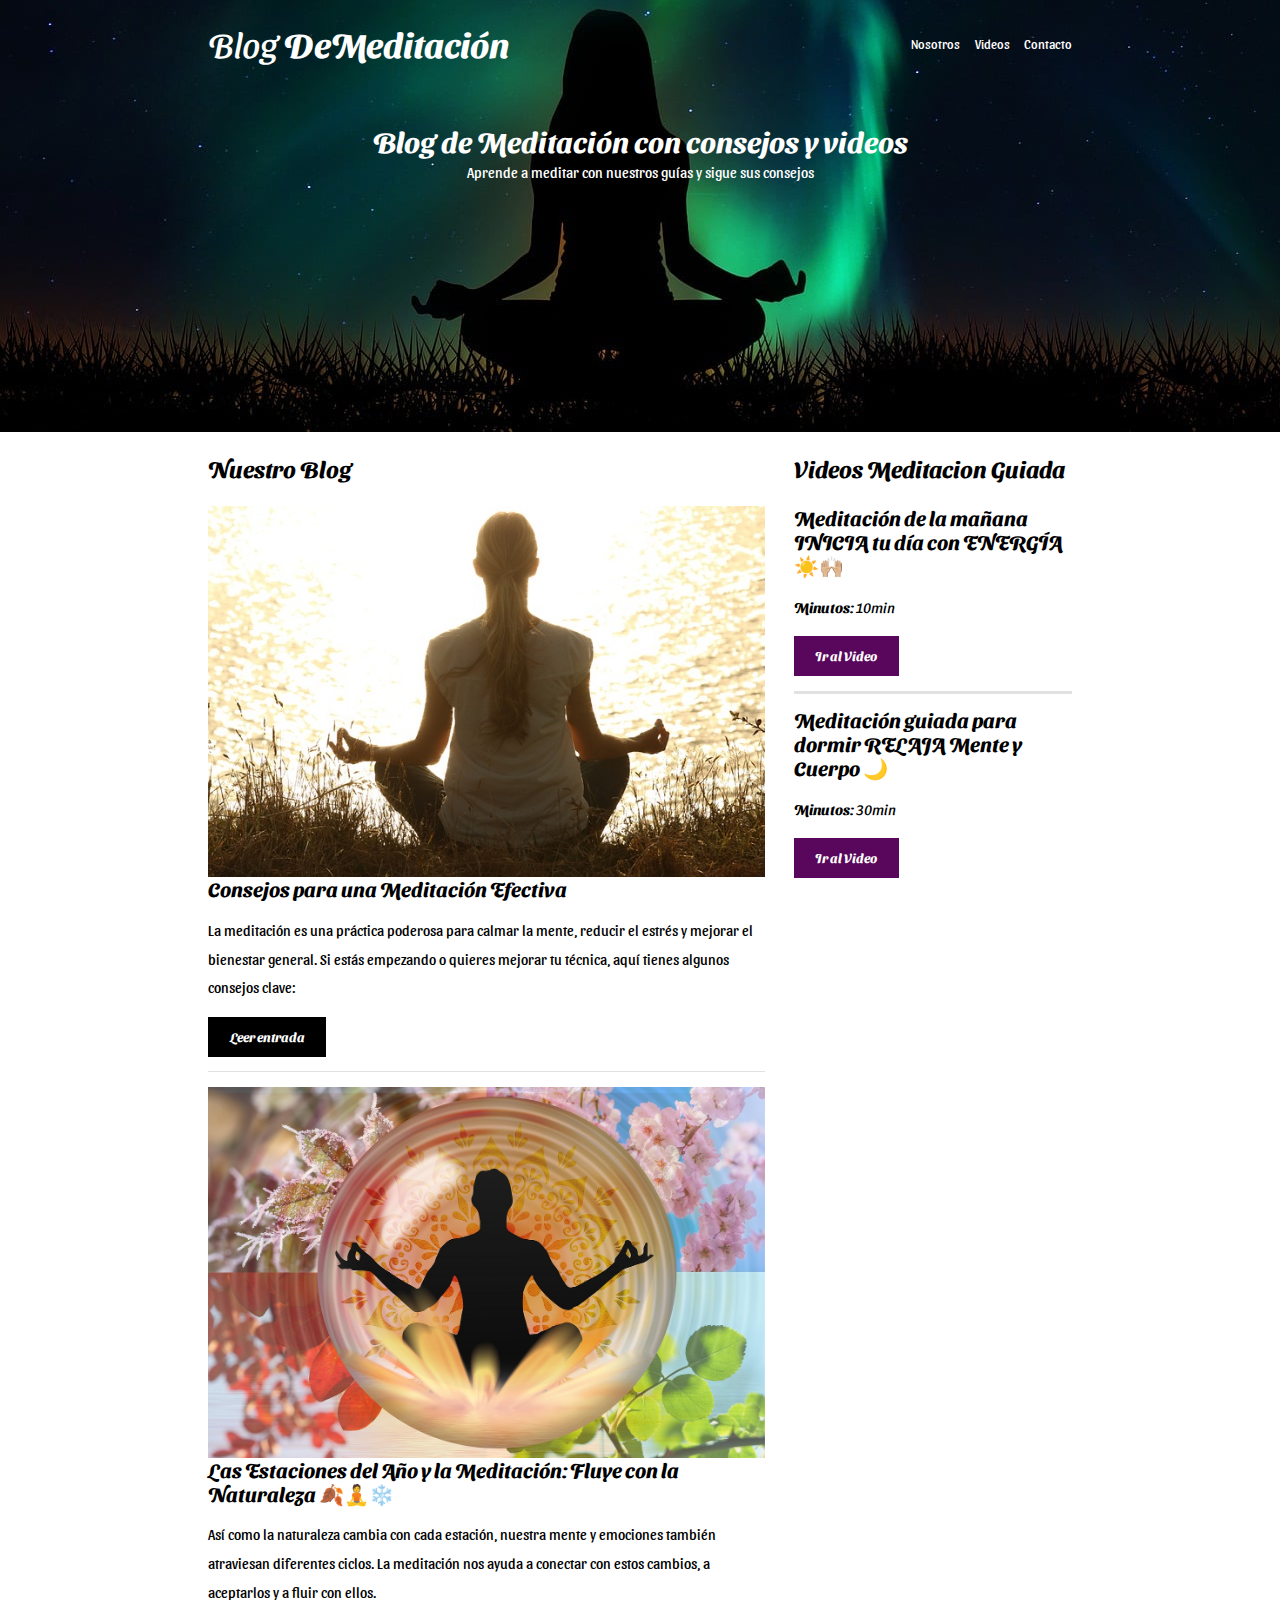
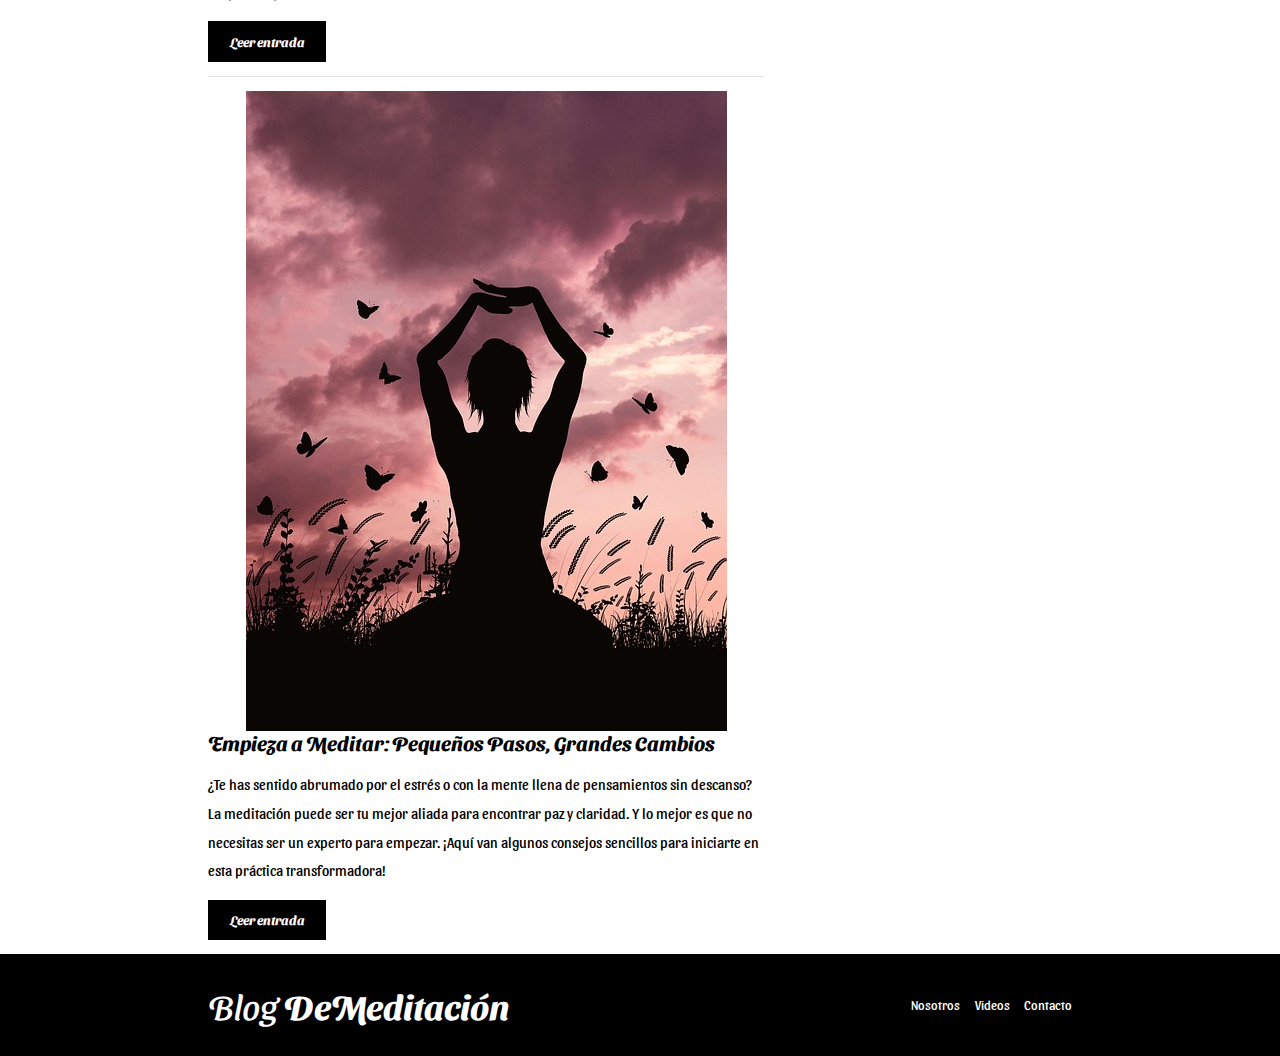
<file: index.html>
<!DOCTYPE html>
<html lang="en">
<head>
    <meta charset="UTF-8">
    <meta name="viewport" content="width=device-width, initial-scale=1.0">
    <title>BlogDeMeditación</title>
    <link rel="preconnect" href="https://fonts.googleapis.com">
    <link rel="preconnect" href="https://fonts.gstatic.com" crossorigin>
    <link href="https://fonts.googleapis.com/css2?family=Sansita&family=Sansita+Swashed:wght@300..900&display=swap" rel="stylesheet">
    
    <!-- preload -->
    <link rel="preload" href="css/normalize.css" as="style">
    <link rel="stylesheet" href="css/normalize.css">
    
    <link rel="preload" href="css/style.css" as="style">
    <link rel="stylesheet" href="css/style.css">
</head>
<body>
    <header class="header">
        
        <div class="contenedor">
            <div class="barra">
                <a href="index.html" class="logo">
                    <h1 class="logo__nombre">Blog <span class="logo__bold">DeMeditación</span></h1>
                </a>
                <nav class="navegacion">
                    <a href="nosotros.html" class="navegacion__enlace">Nosotros</a>
                    <a href="videos.html" class="navegacion__enlace">Videos</a>
                    <a href="contacto.html" class="navegacion__enlace">Contacto</a>
                </nav>
            </div>

        </div>
        <div class="header__texto">
            <h2 class="no-margin">Blog de Meditación con consejos y videos</h2>
            <p class="no-margin">Aprende a meditar con nuestros guías y sigue sus consejos</p>
        </div>
    </header>

    <div class="contenedor contenido__principal">
        <main class="blog">
            <h3>Nuestro Blog</h3>
            <article class="entrada">
                <div class="entrada__imagen">
                    <img src="img/img2.jpg" alt="Imagen blog" loading="lazy">
                </div>
                <div class="entrada__contenido">
                    <h4 class="no-margin">Consejos para una Meditación Efectiva</h4>
                    <p>La meditación es una práctica poderosa para calmar la mente, reducir el estrés y 
                        mejorar el bienestar general. Si estás empezando o quieres mejorar tu técnica, 
                        aquí tienes algunos consejos clave:</p>
                    <a href="entrada.html" class="boton boton--primario">Leer entrada</a>
                </div>
            </article>
            <article class="entrada">
                <div class="entrada__imagen">
                    <img src="img/img3.jpg" alt="Imagen blog" loading="lazy">
                </div>
                <div class="entrada__contenido">
                    <h4 class="no-margin">Las Estaciones del Año y la Meditación: Fluye con la Naturaleza 🍂🧘❄️</h4>
                    <p>Así como la naturaleza cambia con cada estación, nuestra mente y emociones también atraviesan diferentes ciclos. 
                        La meditación nos ayuda a conectar con estos cambios, a aceptarlos y a fluir con ellos.</p>
                        <a href="entrada1.html" class="boton boton--primario">Leer entrada</a>
                    </div>
                </article>
                <article class="entrada">
                    <div class="entrada__imagen">
                        <img src="img/img4.jpg" alt="Imagen blog" loading="lazy">
                    </div>
                    <div class="entrada__contenido">
                        <h4 class="no-margin">Empieza a Meditar: Pequeños Pasos, Grandes Cambios</h4>
                        <p>¿Te has sentido abrumado por el estrés o con la mente llena de pensamientos sin descanso? 
                            La meditación puede ser tu mejor aliada para encontrar paz y claridad. Y lo mejor es que 
                            no necesitas ser un experto para empezar. 
                            ¡Aquí van algunos consejos sencillos para iniciarte en esta práctica transformadora!</p>
                        <a href="entrada2.html" class="boton boton--primario">Leer entrada</a>
                    </div>
                </article>
        </main>
        <aside class="sidebar">
            <h3>Videos Meditacion Guiada</h3>
            <ul class="videos no-padding" >
                <li class="widget-video">
                    <h4 class="no-margin">Meditación de la mañana INICIA tu día con ENERGÍA ☀️🙌🏼</h4>
                    <p class="widget-video__label">Minutos:
                        <span class="widget-video__info">10min</span>
                    </p>
                    <a href="videos.html" class="boton boton--secundario">Ir al Video</a>
                </li>
                <li class="Widget-video">
                    <h4 class="no-margin">Meditación guiada para dormir RELAJA Mente y Cuerpo 🌙</h4>
                    <p class="widget-video__label">Minutos:
                        <span class="widget-video__info">30min</span>
                    </p>
                    <a href="videos.html" class="boton boton--secundario">Ir al Video</a>
                </li>
            </ul>
        </aside>
    </div>
    <footer class="footer">
        <div class="contenedor">
            <div class="barra">
                <a class="logo" href="#">
                    <h1 class="logo__nombre">Blog <span class="logo__bold">DeMeditación</span></h1>
                </a>
                <nav class="navegacion">
                    <a href="nosotros.html" class="navegacion__enlace">Nosotros</a>
                    <a href="videos.html" class="navegacion__enlace">Videos</a>
                    <a href="contacto.html" class="navegacion__enlace">Contacto</a>
                </nav>
            </div>
        </div>
    </footer>
    
</body>
</html>
</file>
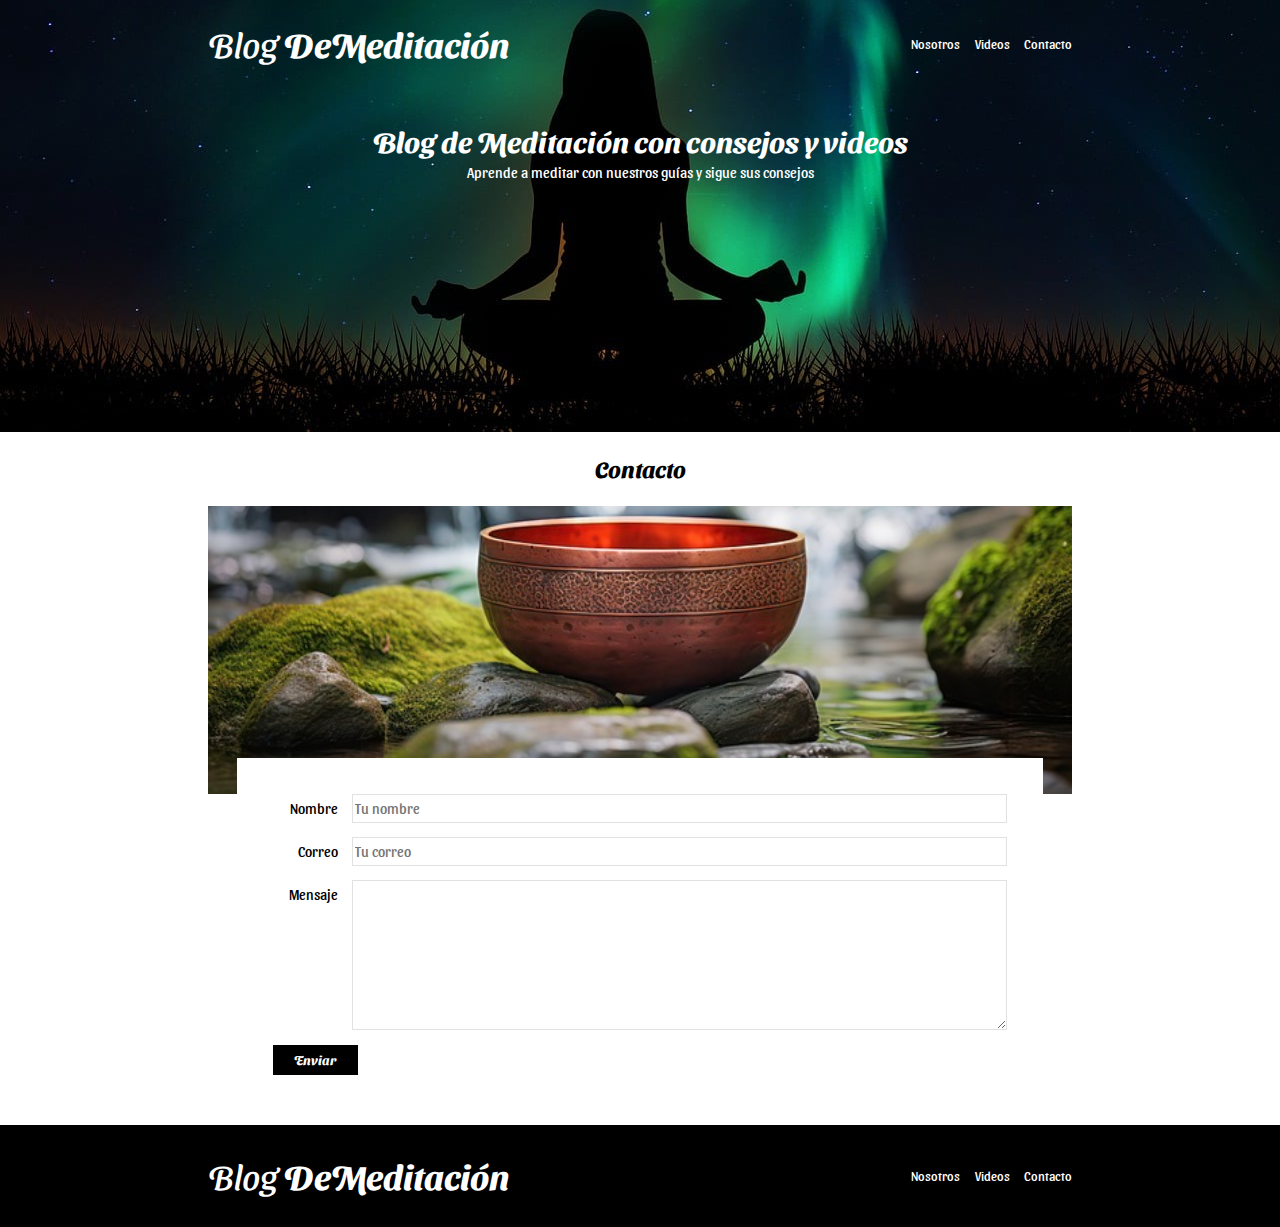
<file: contacto.html>
<!DOCTYPE html>
<html lang="en">
<head>
    <meta charset="UTF-8">
    <meta name="viewport" content="width=device-width, initial-scale=1.0">
    <title>BlogDeMeditación</title>
    <link rel="stylesheet" href="css/normalize.css">
    <link rel="stylesheet" href="css/style.css">
    <link rel="preconnect" href="https://fonts.googleapis.com">
    <link rel="preconnect" href="https://fonts.gstatic.com" crossorigin>
    <link href="https://fonts.googleapis.com/css2?family=Sansita&family=Sansita+Swashed:wght@300..900&display=swap" rel="stylesheet">
</head>
<body>
    <header class="header">
        
        <div class="contenedor">
            <div class="barra">
                <a href="index.html" class="logo">
                    <h1 class="logo__nombre">Blog <span class="logo__bold">DeMeditación</span></h1>
                </a>
                <nav class="navegacion">
                    <a href="nosotros.html" class="navegacion__enlace">Nosotros</a>
                    <a href="videos.html" class="navegacion__enlace">Videos</a>
                    <a href="contacto.html" class="navegacion__enlace">Contacto</a>
                </nav>
            </div>

        </div>
        <div class="header__texto">
            <h2 class="no-margin">Blog de Meditación con consejos y videos</h2>
            <p class="no-margin">Aprende a meditar con nuestros guías y sigue sus consejos</p>
        </div>
    </header>

    <main class="contenedor">
        <h3 class="centrar-texto">Contacto</h3>
        <div class="contacto-bg"> </div>
            <form class="formulario">
                <div class="campo">
                    <label class="campo__label" for="nombre">Nombre</label>
                    <input class="campo__field" type="text" id="nombre" placeholder="Tu nombre">
                </div>
                <div class="campo">
                    <label class="campo__label" for="correo">Correo</label>
                    <input class="campo__field" type="email" placeholder="Tu correo" id="correo">
                </div>
                <div class="campo">
                    <label class="campo__label" for="mensaje">Mensaje</label>
                    <textarea class="campo__field campo__field--textarea" id="mensaje"></textarea>
                </div>
                <input type="submit" value="Enviar" class="boton boton--primario">
            </form>
       
    </main>

    
    <footer class="footer">
        <div class="contenedor">
            <div class="barra">
                <a class="logo" href="#">
                    <h1 class="logo__nombre">Blog <span class="logo__bold">DeMeditación</span></h1>
                </a>
                <nav class="navegacion">
                    <a href="nosotros.html" class="navegacion__enlace">Nosotros</a>
                    <a href="videos.html" class="navegacion__enlace">Videos</a>
                    <a href="contacto.html" class="navegacion__enlace">Contacto</a>
                </nav>
            </div>
        </div>
    </footer>
    
</body>
</html>
</file>
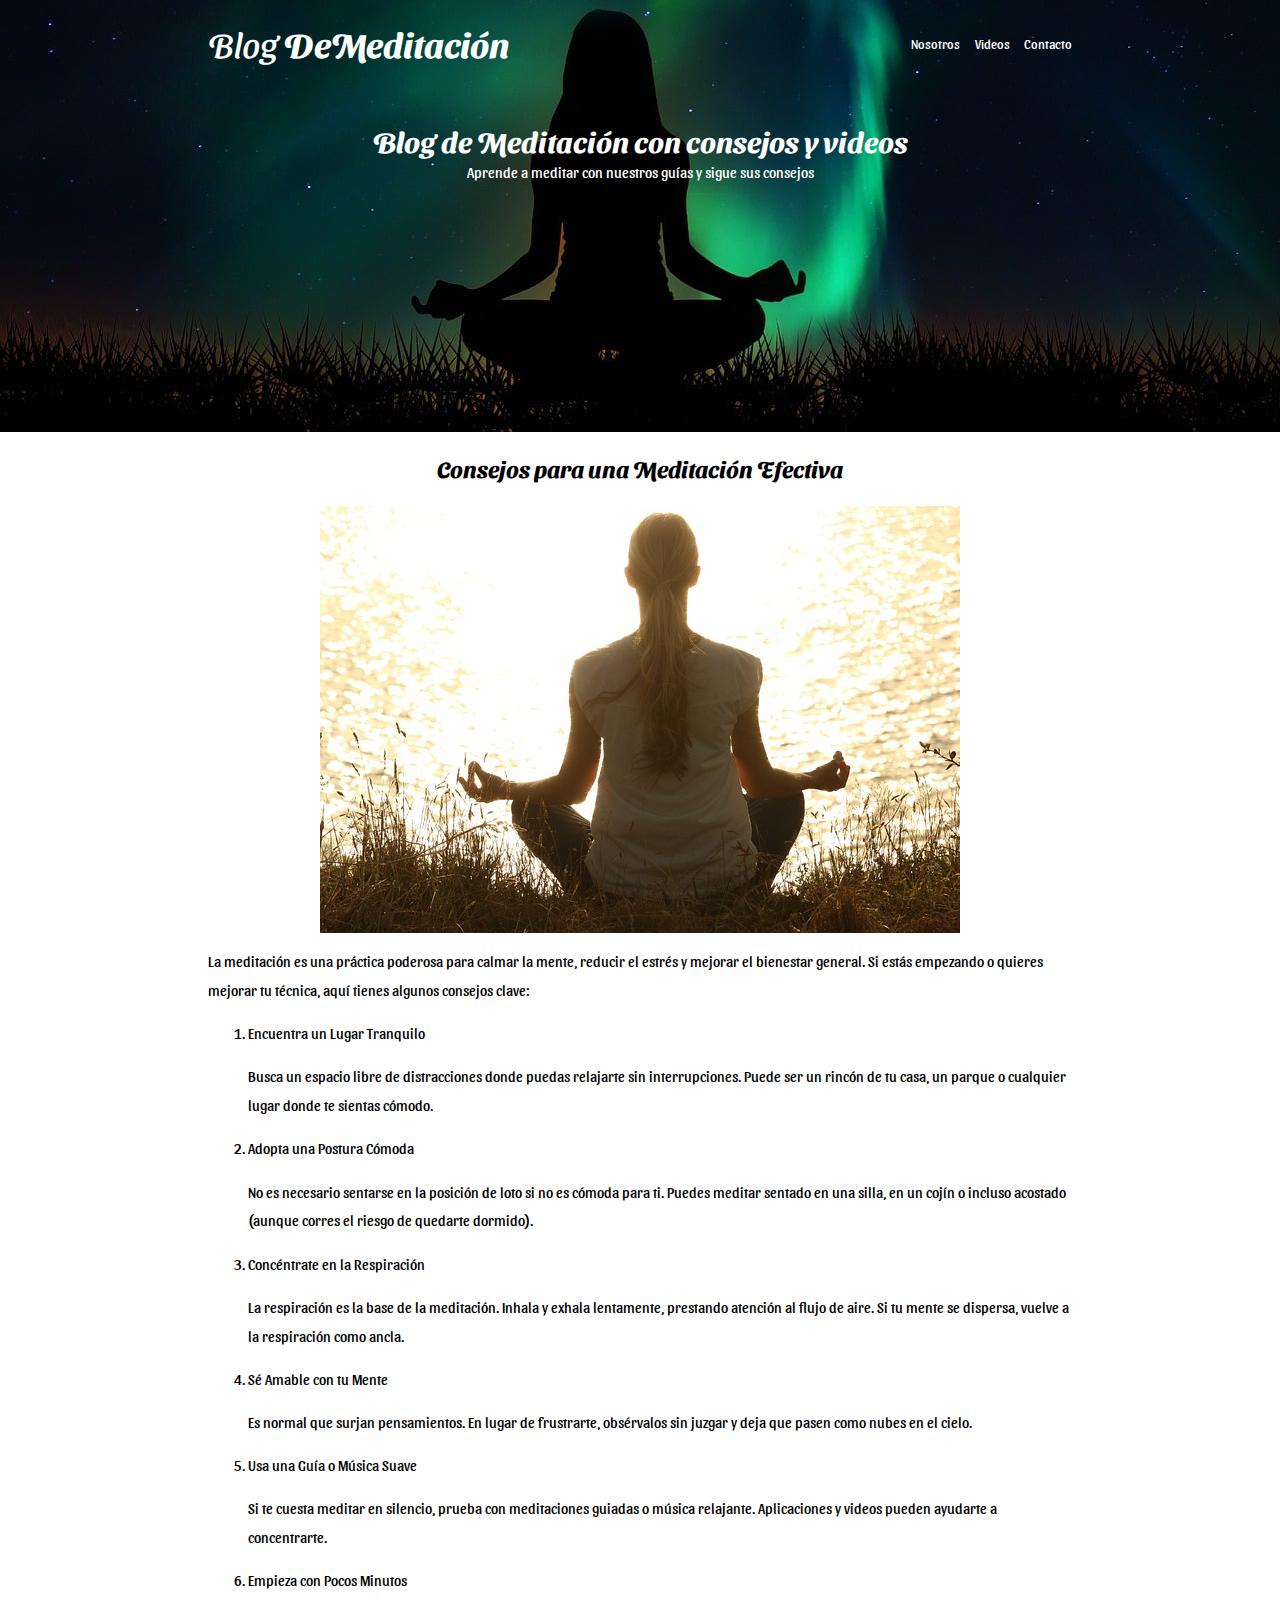
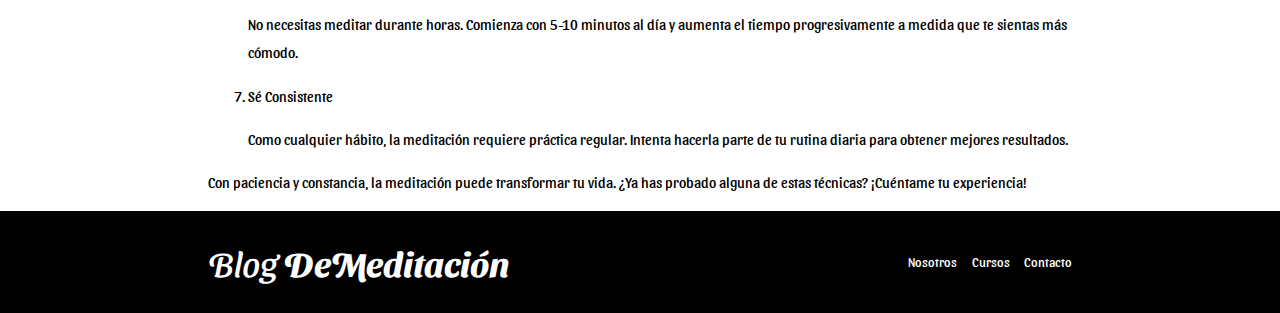
<file: entrada.html>
<!DOCTYPE html>
<html lang="en">
<head>
    <meta charset="UTF-8">
    <meta name="viewport" content="width=device-width, initial-scale=1.0">
    <title>BlogDeMeditación</title>
    <link rel="stylesheet" href="css/normalize.css">
    <link rel="stylesheet" href="css/style.css">
    <link rel="preconnect" href="https://fonts.googleapis.com">
    <link rel="preconnect" href="https://fonts.gstatic.com" crossorigin>
    <link href="https://fonts.googleapis.com/css2?family=Sansita&family=Sansita+Swashed:wght@300..900&display=swap" rel="stylesheet">
</head>
<body>
    <header class="header">
        
        <div class="contenedor">
            <div class="barra">
                <a class="logo" href="index.html">
                    <h1 class="logo__nombre">Blog <span class="logo__bold">DeMeditación</span></h1>
                </a>
                <nav class="navegacion">
                    <a href="nosotros.html" class="navegacion__enlace">Nosotros</a>
                    <a href="videos.html" class="navegacion__enlace">Videos</a>
                    <a href="contacto.html" class="navegacion__enlace">Contacto</a>
                </nav>
            </div>

        </div>
        <div class="header__texto">
            <h2 class="no-margin">Blog de Meditación con consejos y videos</h2>
            <p class="no-margin">Aprende a meditar con nuestros guías y sigue sus consejos</p>
        </div>
    </header>

    <main class="contenedor">
        <h3 class="centrar-texto">Consejos para una Meditación Efectiva</h3>
        <div class="entrada">
            <div class="entrada__imagen ">
                <img src="img/img2.jpg" alt="Imagen blog">
            </div>
            <div class="entrada__contenido">
            <p>La meditación es una práctica poderosa para calmar la mente, 
                reducir el estrés y mejorar el bienestar general. Si estás empezando o quieres mejorar 
                tu técnica, aquí tienes algunos consejos clave:</p>
                <ol>
                    <li>Encuentra un Lugar Tranquilo
                        <p>Busca un espacio libre de distracciones donde puedas relajarte sin interrupciones. Puede ser un rincón de tu casa, 
                un parque o cualquier lugar donde te sientas cómodo.</p>
                    </li>
                    <li>Adopta una Postura Cómoda
                        <p>No es necesario sentarse en la posición de loto si no es cómoda para ti. 
                        Puedes meditar sentado en una silla, en un cojín o incluso acostado (aunque corres el 
                        riesgo de quedarte dormido).
                        </p>
                    </li>
                    <li>Concéntrate en la Respiración
                        <p>La respiración es la base de la meditación. Inhala y exhala lentamente, 
                        prestando atención al flujo de aire. Si tu mente se dispersa, vuelve a la respiración como ancla.
                        </p>
                    </li>
                    <li>Sé Amable con tu Mente
                        <p>Es normal que surjan pensamientos. En lugar de frustrarte, obsérvalos sin juzgar y 
                            deja que pasen como nubes en el cielo.</p>
                    </li>
                    
                    <li>Usa una Guía o Música Suave
                        <p>Si te cuesta meditar en silencio, prueba con meditaciones guiadas o música relajante. Aplicaciones 
                        y videos pueden ayudarte a concentrarte.</p>
                    </li>
                    <li>Empieza con Pocos Minutos
                        <p>No necesitas meditar durante horas. Comienza con 5-10 minutos al día y 
                            aumenta el tiempo progresivamente a medida que te sientas más cómodo.</p>
                    </li>
                    <li>Sé Consistente
                    <p>
                        Como cualquier hábito, la meditación requiere práctica regular. 
                        Intenta hacerla parte de tu rutina diaria para obtener mejores resultados.
                    </p>
                    </li>
                </ol>
                <p>Con paciencia y constancia, la meditación puede transformar tu vida. ¿Ya has probado alguna de estas técnicas? 
                    ¡Cuéntame tu experiencia!
                </p>
            </div>
        </div>
    </main>
    <footer class="footer">
        <div class="contenedor">
            <div class="barra">
                <a class="logo" href="#">
                    <h1 class="logo__nombre">Blog <span class="logo__bold">DeMeditación</span></h1>
                </a>
                <nav class="navegacion">
                    <a href="nosotros.html" class="navegacion__enlace">Nosotros</a>
                    <a href="cursos.html" class="navegacion__enlace">Cursos</a>
                    <a href="contacto.html" class="navegacion__enlace">Contacto</a>
                </nav>
            </div>
        </div>
    </footer>
    
</body>
</html>
</file>
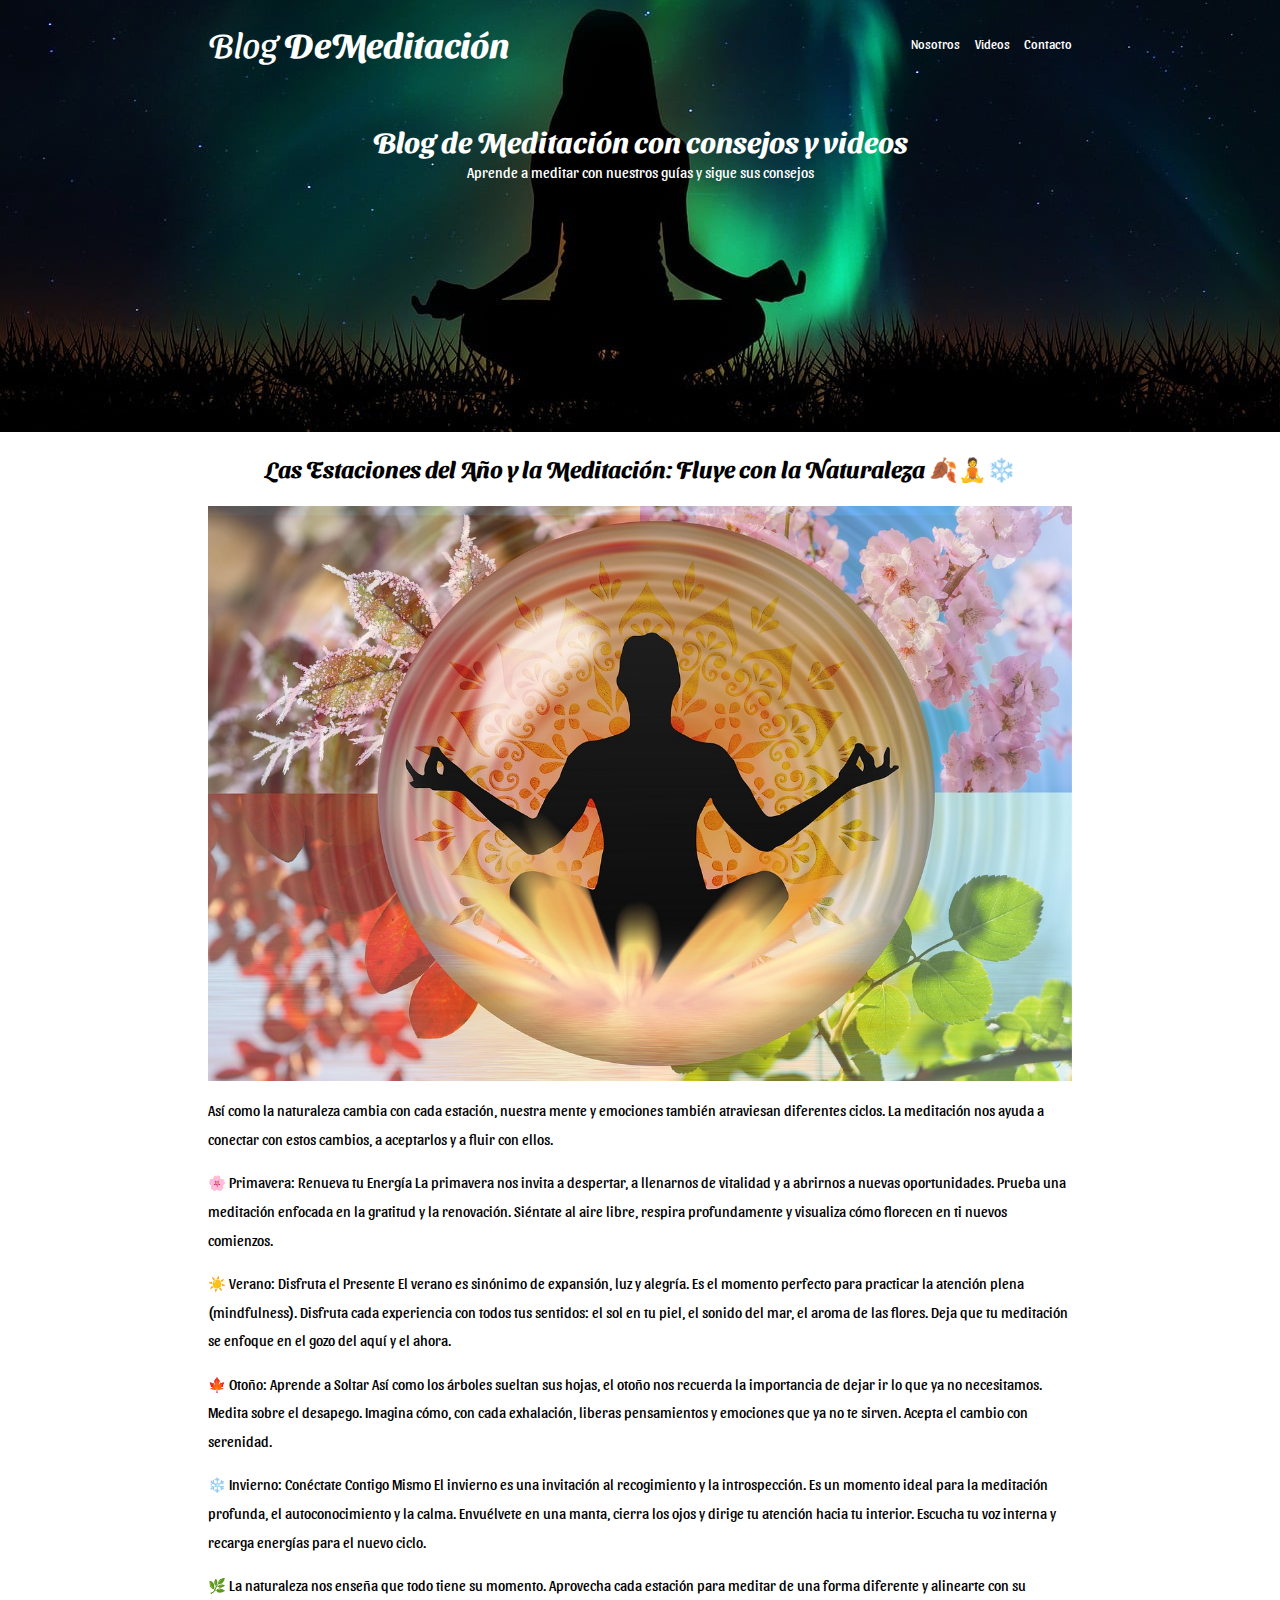
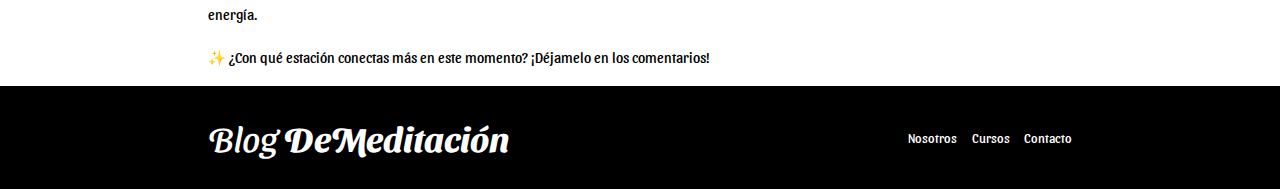
<file: entrada1.html>
<!DOCTYPE html>
<html lang="en">
<head>
    <meta charset="UTF-8">
    <meta name="viewport" content="width=device-width, initial-scale=1.0">
    <title>BlogDeMeditación</title>
    <link rel="stylesheet" href="css/normalize.css">
    <link rel="stylesheet" href="css/style.css">
    <link rel="preconnect" href="https://fonts.googleapis.com">
    <link rel="preconnect" href="https://fonts.gstatic.com" crossorigin>
    <link href="https://fonts.googleapis.com/css2?family=Sansita&family=Sansita+Swashed:wght@300..900&display=swap" rel="stylesheet">
</head>
<body>
    <header class="header">
        
        <div class="contenedor">
            <div class="barra">
                <a class="logo" href="index.html">
                    <h1 class="logo__nombre">Blog <span class="logo__bold">DeMeditación</span></h1>
                </a>
                <nav class="navegacion">
                    <a href="nosotros.html" class="navegacion__enlace">Nosotros</a>
                    <a href="videos.html" class="navegacion__enlace">Videos</a>
                    <a href="contacto.html" class="navegacion__enlace">Contacto</a>
                </nav>
            </div>

        </div>
        <div class="header__texto">
            <h2 class="no-margin">Blog de Meditación con consejos y videos</h2>
            <p class="no-margin">Aprende a meditar con nuestros guías y sigue sus consejos</p>
        </div>
    </header>

    <main class="contenedor">
        <h3 class="centrar-texto">Las Estaciones del Año y la Meditación: Fluye con la Naturaleza 🍂🧘❄️</h3>
        <div class="entrada">
            <div class="entrada__imagen ">
                <img src="img/img3.jpg" alt="Imagen blog">
            </div>
            <div class="entrada__contenido">
                <p>Así como la naturaleza cambia con cada estación, nuestra mente y emociones también atraviesan diferentes ciclos. 
                    La meditación nos ayuda a conectar con estos cambios, a aceptarlos y a fluir con ellos.
                </p>
                <p>🌸 Primavera: Renueva tu Energía
                La primavera nos invita a despertar, a llenarnos de vitalidad y a abrirnos a nuevas oportunidades. 
                Prueba una meditación enfocada en la gratitud y la renovación. Siéntate al aire libre, respira profundamente y 
                visualiza cómo florecen en ti nuevos comienzos.
                </p>
                <p>☀️ Verano: Disfruta el Presente
                El verano es sinónimo de expansión, luz y alegría. Es el momento perfecto para practicar la atención plena 
                (mindfulness). Disfruta cada experiencia con todos tus sentidos: el sol en tu piel, el sonido del mar, 
                el aroma de las flores. Deja que tu meditación se enfoque en el gozo del aquí y el ahora.
                </p>
                <p>🍁 Otoño: Aprende a Soltar
                Así como los árboles sueltan sus hojas, el otoño nos recuerda la importancia de dejar ir lo que ya no necesitamos. 
                Medita sobre el desapego. Imagina cómo, con cada exhalación, liberas pensamientos y emociones que ya no te sirven. 
                Acepta el cambio con serenidad.
                </p>
                <p>❄️ Invierno: Conéctate Contigo Mismo
                El invierno es una invitación al recogimiento y la introspección. Es un momento ideal para la meditación profunda, 
                el autoconocimiento y la calma. Envuélvete en una manta, cierra los ojos y dirige tu atención hacia tu interior. 
                Escucha tu voz interna y recarga energías para el nuevo ciclo.
                </p>
                <p>🌿 La naturaleza nos enseña que todo tiene su momento. Aprovecha cada estación para meditar de una forma 
                    diferente y alinearte con su energía.
                </p>
                <p>✨ ¿Con qué estación conectas más en este momento? ¡Déjamelo en los comentarios!</p>

               
            </div>
        </div>
    </main>
    <footer class="footer">
        <div class="contenedor">
            <div class="barra">
                <a class="logo" href="#">
                    <h1 class="logo__nombre">Blog <span class="logo__bold">DeMeditación</span></h1>
                </a>
                <nav class="navegacion">
                    <a href="nosotros.html" class="navegacion__enlace">Nosotros</a>
                    <a href="cursos.html" class="navegacion__enlace">Cursos</a>
                    <a href="contacto.html" class="navegacion__enlace">Contacto</a>
                </nav>
            </div>
        </div>
    </footer>
    
</body>
</html>
</file>
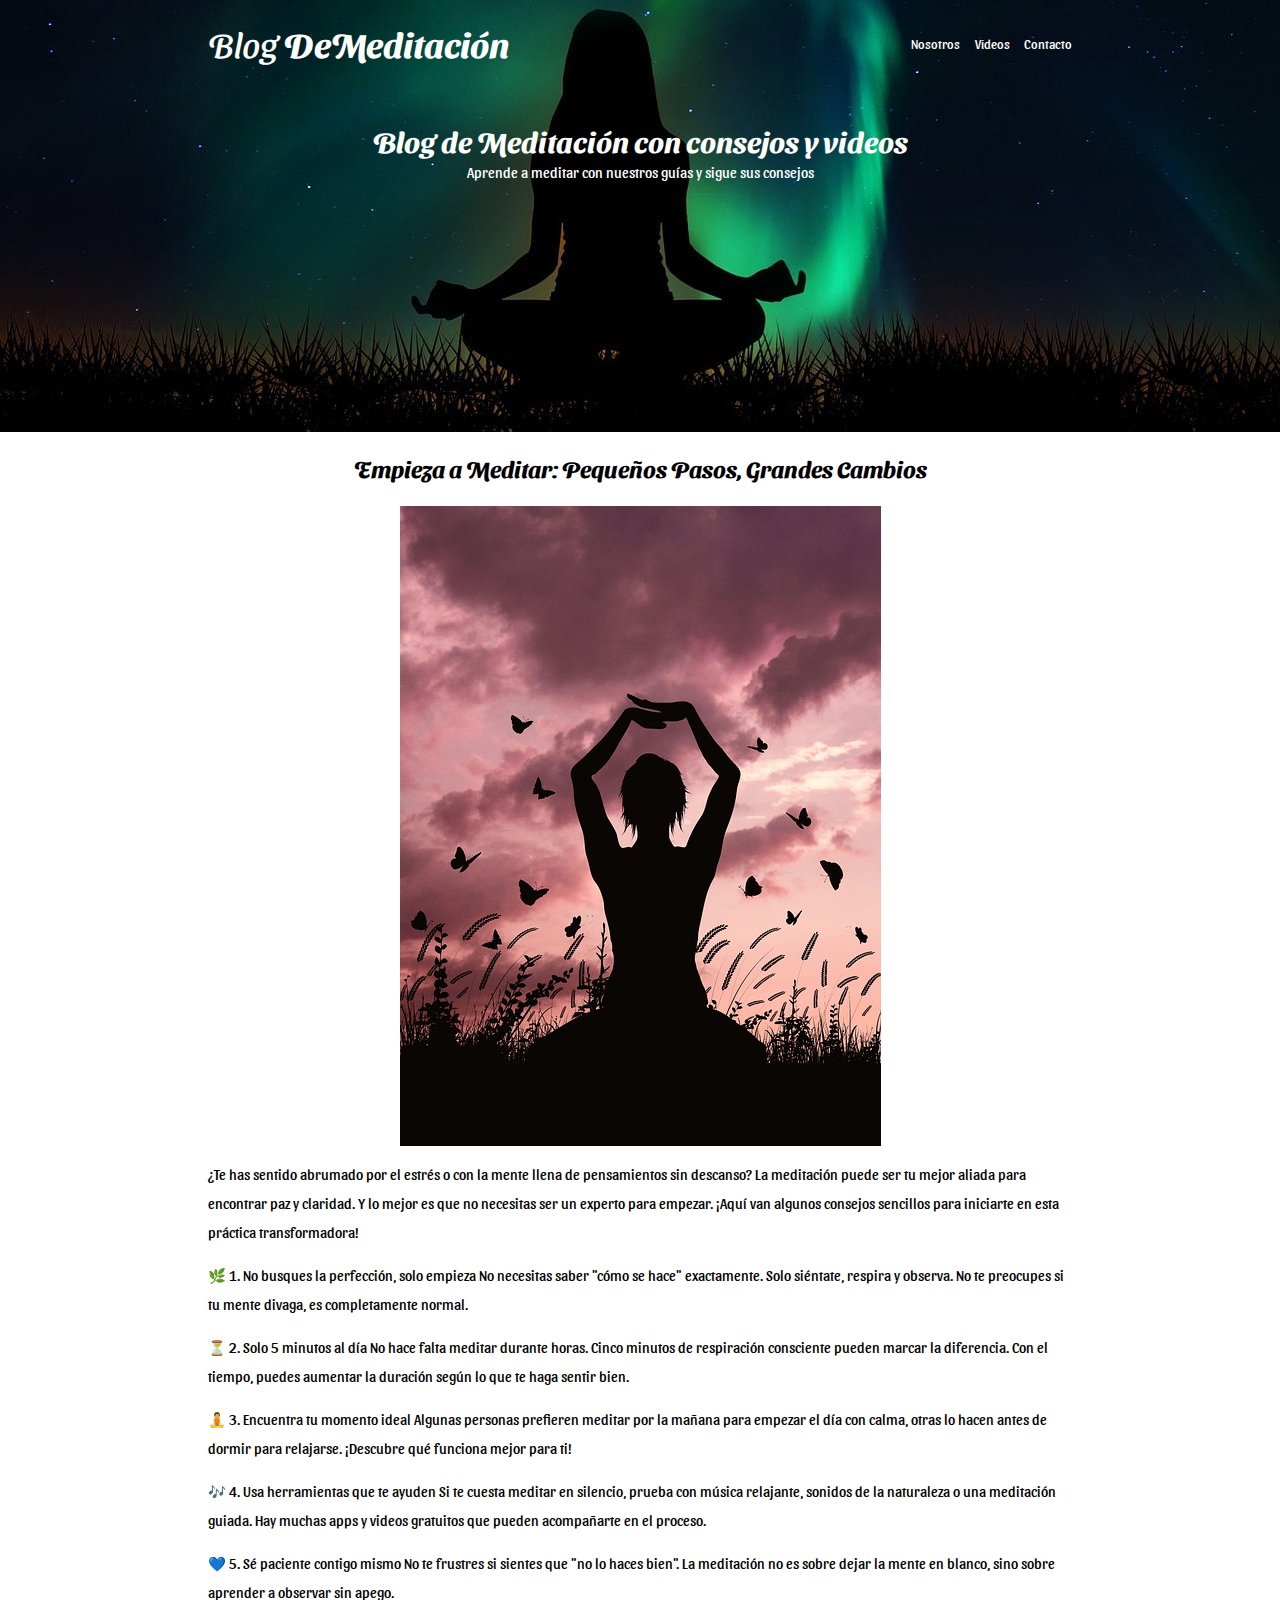
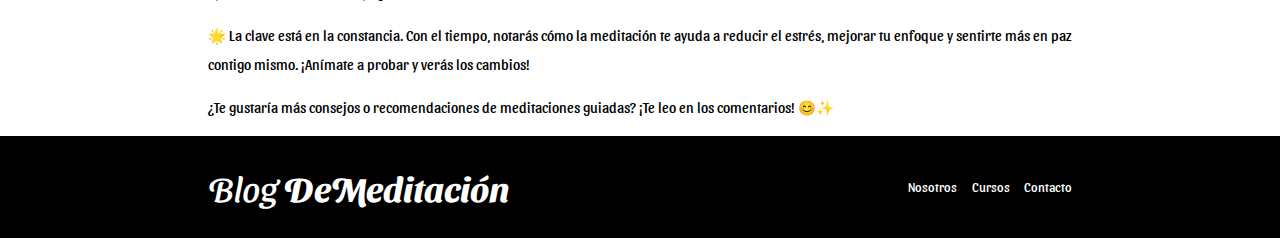
<file: entrada2.html>
<!DOCTYPE html>
<html lang="en">
<head>
    <meta charset="UTF-8">
    <meta name="viewport" content="width=device-width, initial-scale=1.0">
    <title>BlogDeMeditación</title>
    <link rel="stylesheet" href="css/normalize.css">
    <link rel="stylesheet" href="css/style.css">
    <link rel="preconnect" href="https://fonts.googleapis.com">
    <link rel="preconnect" href="https://fonts.gstatic.com" crossorigin>
    <link href="https://fonts.googleapis.com/css2?family=Sansita&family=Sansita+Swashed:wght@300..900&display=swap" rel="stylesheet">
</head>
<body>
    <header class="header">
        
        <div class="contenedor">
            <div class="barra">
                <a class="logo" href="index.html">
                    <h1 class="logo__nombre">Blog <span class="logo__bold">DeMeditación</span></h1>
                </a>
                <nav class="navegacion">
                    <a href="nosotros.html" class="navegacion__enlace">Nosotros</a>
                    <a href="videos.html" class="navegacion__enlace">Videos</a>
                    <a href="contacto.html" class="navegacion__enlace">Contacto</a>
                </nav>
            </div>

        </div>
        <div class="header__texto">
            <h2 class="no-margin">Blog de Meditación con consejos y videos</h2>
            <p class="no-margin">Aprende a meditar con nuestros guías y sigue sus consejos</p>
        </div>
    </header>

    <main class="contenedor">
        <h3 class="centrar-texto">Empieza a Meditar: Pequeños Pasos, Grandes Cambios</h3>
        <div class="entrada">
            <div class="entrada__imagen ">
                <img src="img/img4.jpg" alt="Imagen blog">
            </div>
            <div class="entrada__contenido">
                <p>
                ¿Te has sentido abrumado por el estrés o con la mente llena de pensamientos sin descanso? La meditación puede ser tu mejor aliada para encontrar paz y claridad. Y lo mejor es que no necesitas ser un experto para empezar. ¡Aquí van algunos consejos sencillos para iniciarte en esta práctica transformadora!
                </p>
                <p>
                 🌿 1. No busques la perfección, solo empieza
                No necesitas saber "cómo se hace" exactamente. Solo siéntate, respira y observa. No te preocupes si tu mente divaga, es completamente normal.    
                </p>
                <p>⏳ 2. Solo 5 minutos al día
                No hace falta meditar durante horas. Cinco minutos de respiración consciente pueden marcar la diferencia. Con el tiempo, puedes aumentar la duración según lo que te haga sentir bien.
                </p>
                <p>🧘 3. Encuentra tu momento ideal
                Algunas personas prefieren meditar por la mañana para empezar el día con calma, otras lo hacen antes de dormir para relajarse. ¡Descubre qué funciona mejor para ti!
                </p>
                <p>🎶 4. Usa herramientas que te ayuden
                Si te cuesta meditar en silencio, prueba con música relajante, sonidos de la naturaleza o una meditación guiada. Hay muchas apps y videos gratuitos que pueden acompañarte en el proceso.
                </p>
                <p>💙 5. Sé paciente contigo mismo
                No te frustres si sientes que "no lo haces bien". La meditación no es sobre dejar la mente en blanco, sino sobre aprender a observar sin apego.
                </p>
                <p>🌟 La clave está en la constancia. Con el tiempo, notarás cómo la meditación te ayuda a reducir el estrés, mejorar tu enfoque y sentirte más en paz contigo mismo. ¡Anímate a probar y verás los cambios!
                </p>
                <p>¿Te gustaría más consejos o recomendaciones de meditaciones guiadas? ¡Te leo en los comentarios! 😊✨
                </p>
                
            </div>
        </div>
    </main>
    <footer class="footer">
        <div class="contenedor">
            <div class="barra">
                <a class="logo" href="#">
                    <h1 class="logo__nombre">Blog <span class="logo__bold">DeMeditación</span></h1>
                </a>
                <nav class="navegacion">
                    <a href="nosotros.html" class="navegacion__enlace">Nosotros</a>
                    <a href="cursos.html" class="navegacion__enlace">Cursos</a>
                    <a href="contacto.html" class="navegacion__enlace">Contacto</a>
                </nav>
            </div>
        </div>
    </footer>
    
</body>
</html>
</file>
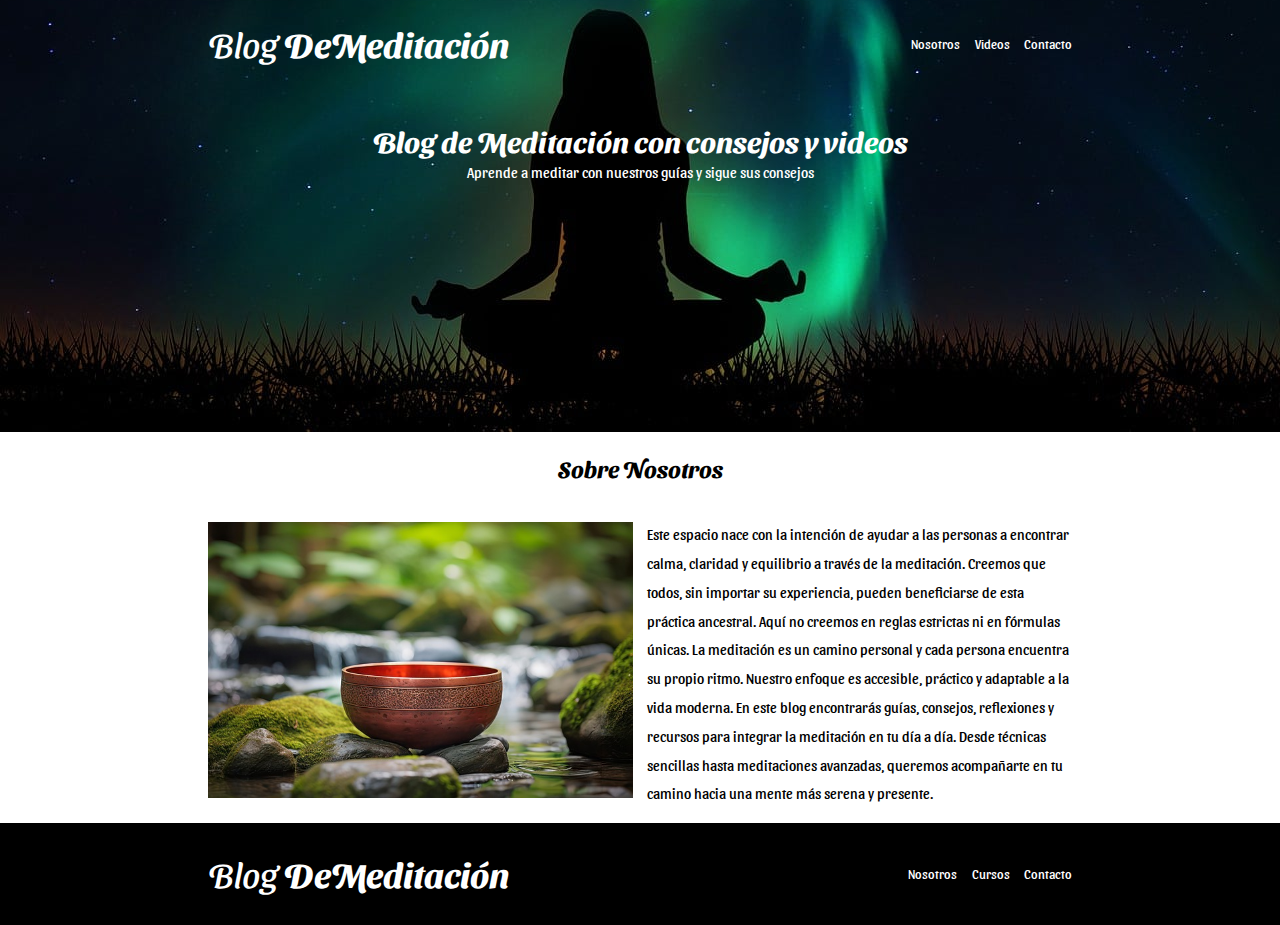
<file: nosotros.html>
<!DOCTYPE html>
<html lang="en">
<head>
    <meta charset="UTF-8">
    <meta name="viewport" content="width=device-width, initial-scale=1.0">
    <title>BlogDeMeditación</title>
    <link rel="stylesheet" href="css/normalize.css">
    <link rel="stylesheet" href="css/style.css">
    <link rel="preconnect" href="https://fonts.googleapis.com">
    <link rel="preconnect" href="https://fonts.gstatic.com" crossorigin>
    <link href="https://fonts.googleapis.com/css2?family=Sansita&family=Sansita+Swashed:wght@300..900&display=swap" rel="stylesheet">
</head>
<body>
    <header class="header">
        
        <div class="contenedor">
            <div class="barra">
                <a class="logo" href="index.html">
                    <h1 class="logo__nombre">Blog <span class="logo__bold">DeMeditación</span></h1>
                </a>
                <nav class="navegacion">
                    <a href="nosotros.html" class="navegacion__enlace">Nosotros</a>
                    <a href="videos.html" class="navegacion__enlace">Videos</a>
                    <a href="contacto.html" class="navegacion__enlace">Contacto</a>
                </nav>
            </div>

        </div>
        <div class="header__texto">
            <h2 class="no-margin">Blog de Meditación con consejos y videos</h2>
            <p class="no-margin">Aprende a meditar con nuestros guías y sigue sus consejos</p>
        </div>
    </header>

    <main class="contenedor">
        <h3 class="centrar-texto">Sobre Nosotros</h3>
        <div class="sobre-nosotros">
            <div class="sobre-nosotros__imagen">
                <img src="img/img5.jpg" alt="imagen nosotros">
            </div>
            <div class="sobre-nosotros_texto">
                <p>Este espacio nace con la intención de ayudar a las personas a encontrar calma, 
                    claridad y equilibrio a través de la meditación. Creemos que todos, sin importar 
                    su experiencia, pueden beneficiarse de esta práctica ancestral.
                    Aquí no creemos en reglas estrictas ni en fórmulas únicas. 
                    La meditación es un camino personal y cada persona encuentra su propio ritmo. 
                    Nuestro enfoque es accesible, práctico y adaptable a la vida moderna.
                    En este blog encontrarás guías, consejos, reflexiones y recursos para integrar la meditación en tu día a día. 
                    Desde técnicas sencillas hasta meditaciones avanzadas, queremos acompañarte en tu camino hacia una mente más 
                    serena y presente.
                </p>
            </div>
        </div>
    </main>
    <footer class="footer">
        <div class="contenedor">
            <div class="barra">
                <a class="logo" href="#">
                    <h1 class="logo__nombre">Blog <span class="logo__bold">DeMeditación</span></h1>
                </a>
                <nav class="navegacion">
                    <a href="nosotros.html" class="navegacion__enlace">Nosotros</a>
                    <a href="cursos.html" class="navegacion__enlace">Cursos</a>
                    <a href="contacto.html" class="navegacion__enlace">Contacto</a>
                </nav>
            </div>
        </div>
    </footer>
    
</body>
</html>
</file>
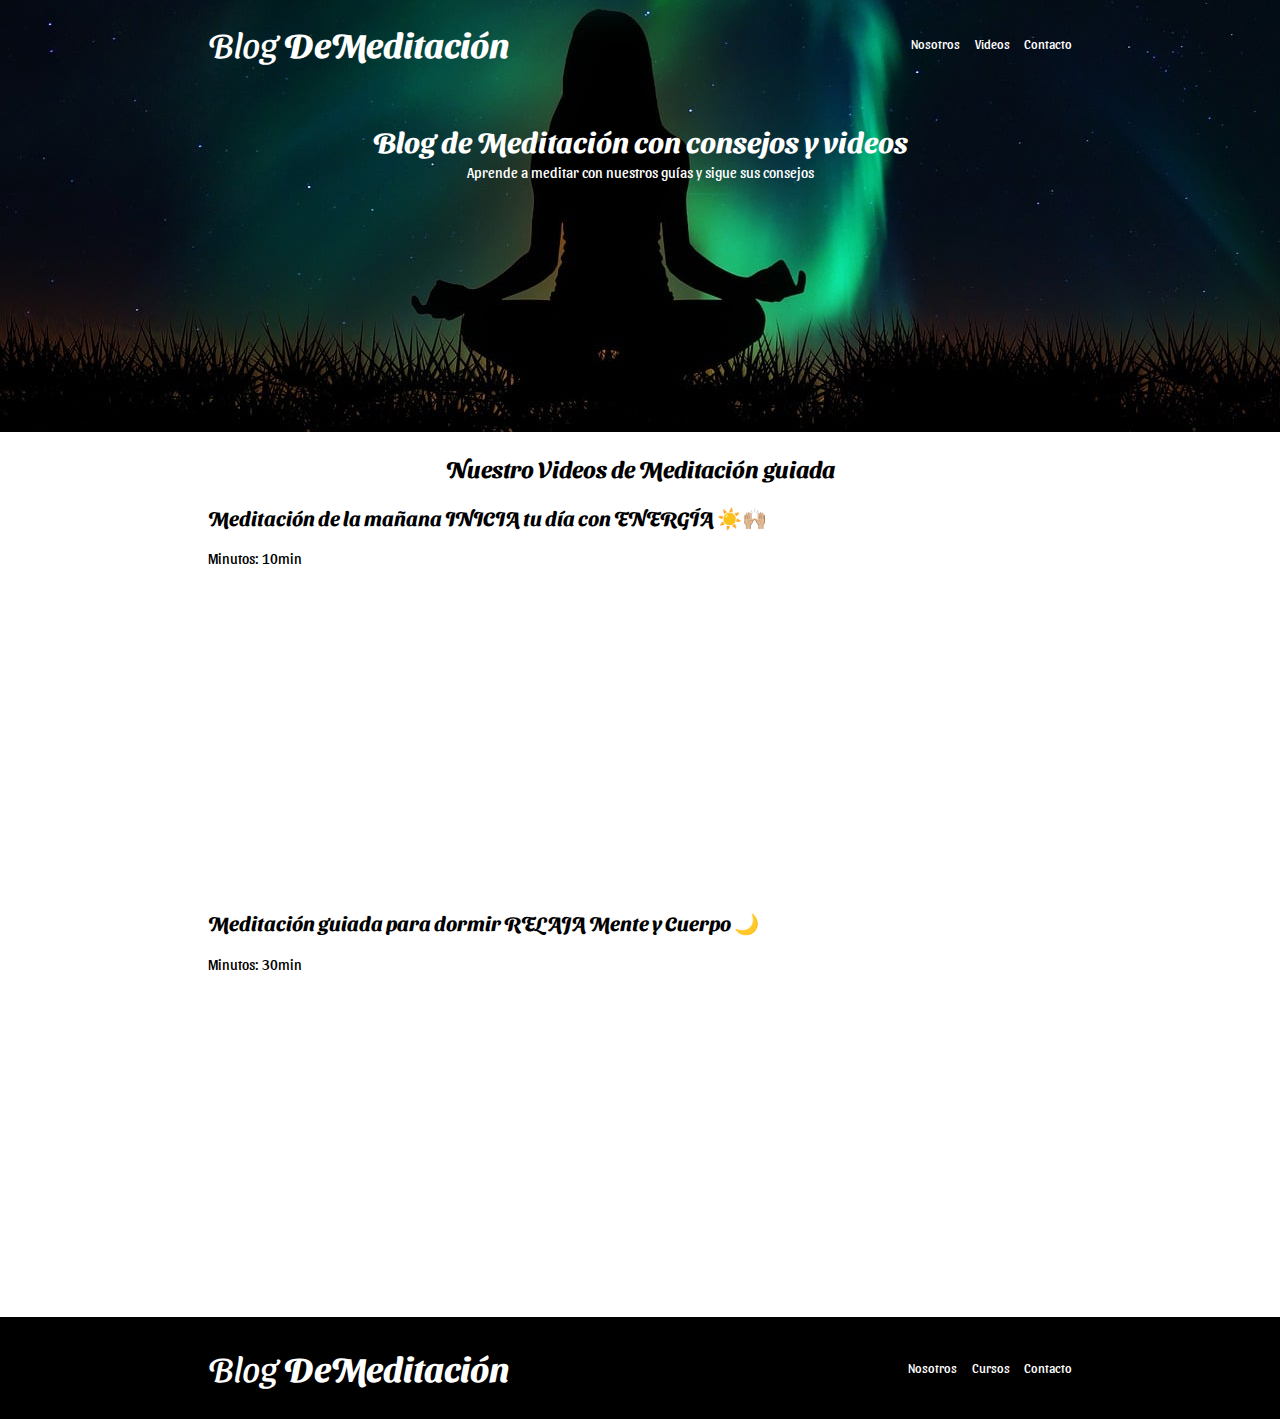
<file: videos.html>
<!DOCTYPE html>
<html lang="en">
<head>
    <meta charset="UTF-8">
    <meta name="viewport" content="width=device-width, initial-scale=1.0">
    <title>BlogDeMeditación</title>
    <meta name="description" content="Página web de blog de meditación">
    <link rel="stylesheet" href="css/normalize.css">
    <link rel="stylesheet" href="css/style.css">
    <link rel="preconnect" href="https://fonts.googleapis.com">
    <link rel="preconnect" href="https://fonts.gstatic.com" crossorigin>
    <link href="https://fonts.googleapis.com/css2?family=Sansita&family=Sansita+Swashed:wght@300..900&display=swap" rel="stylesheet">
    <!-- preload -->
     <link rel="preload" href="https://www.youtube.com/embed/g6BuUHaLBhs?si=Yx2oZfeSiq95PZ69" as="video">
     <link rel="preload" href="https://www.youtube.com/embed/HCzR36i3BXE?si=TYJFpU7JVeL25DFq" as="video">
</head>
<body>
    <header class="header">
        
        <div class="contenedor">
            <div class="barra">
                <a class="logo" href="index.html">
                    <h1 class="logo__nombre">Blog <span class="logo__bold">DeMeditación</span></h1>
                </a>
                <nav class="navegacion">
                    <a href="nosotros.html" class="navegacion__enlace">Nosotros</a>
                    <a href="videos.html" class="navegacion__enlace">Videos</a>
                    <a href="contacto.html" class="navegacion__enlace">Contacto</a>
                </nav>
            </div>

        </div>
        <div class="header__texto">
            <h2 class="no-margin">Blog de Meditación con consejos y videos</h2>
            <p class="no-margin">Aprende a meditar con nuestros guías y sigue sus consejos</p>
        </div>
    </header>

    <main class="contenedor">
        <h3 class="centrar-texto">Nuestro Videos de Meditación guiada</h3>
        <div class="video">
            <div class="video__informacion">
                <h4 class="no-margin">Meditación de la mañana INICIA tu día con ENERGÍA ☀️🙌🏼</h4>
                    <p class="video__label">Minutos:
                        <span class="video__info">10min</span>
                    </p>
                    <iframe width="560" height="315" src="https://www.youtube.com/embed/g6BuUHaLBhs?si=Yx2oZfeSiq95PZ69" 
                    title="YouTube video player" frameborder="0" allow="accelerometer; autoplay; clipboard-write; encrypted-media;
                     gyroscope; picture-in-picture; web-share" 
                    referrerpolicy="strict-origin-when-cross-origin" allowfullscreen>
                    </iframe>
            </div>
            <div class="video__informacion">
                <h4 class="no-margin">Meditación guiada para dormir RELAJA Mente y Cuerpo 🌙</h4>
                    <p class="video__label">Minutos:
                        <span class="video__info">30min</span>
                    </p>
                    <iframe width="560" height="315" src="https://www.youtube.com/embed/HCzR36i3BXE?si=TYJFpU7JVeL25DFq" 
                    title="YouTube video player" frameborder="0" allow="accelerometer; autoplay; clipboard-write; 
                    encrypted-media; gyroscope; picture-in-picture; web-share" referrerpolicy="strict-origin-when-cross-origin" 
                    allowfullscreen></iframe>
            </div>
        </div>
    </main>
    <footer class="footer">
        <div class="contenedor">
            <div class="barra">
                <a class="logo" href="#">
                    <h1 class="logo__nombre">Blog <span class="logo__bold">DeMeditación</span></h1>
                </a>
                <nav class="navegacion">
                    <a href="nosotros.html" class="navegacion__enlace">Nosotros</a>
                    <a href="cursos.html" class="navegacion__enlace">Cursos</a>
                    <a href="contacto.html" class="navegacion__enlace">Contacto</a>
                </nav>
            </div>
        </div>
    </footer>
    
</body>
</html>
</file>
<file: css/style.css>
:root{
    --fuenteHeading: 'Sansita Swashed', sans-serif;
    --fuenteParrafos: 'Sansita', sans-serif;

    --primario: #59075c;
    --blanco: #ffffff;
    --negro: #000;
    --claro: #e1e1e1;
}
html{
    box-sizing: border-box;
    font-size: 45%;
}
*, *before, *after{
    box-sizing: inherit;
}
body{
    font-family: var(--fuenteParrafos);
    font-size: 2rem;
    line-height: 2;
}
.contenedor{
    max-width: 120rem;
    width: 90%;
    width: min(90%,120rem);/*Aplicar el valor que sea minimo de los dos y lo pones en una sola linea,
    esto equivale a las dos lineas de arriba*/
    margin: 0 auto;
}
a{
    text-decoration: none;
}
h1,h2,h3,h4{
    font-family: var(--fuenteHeading);
    line-height: 1.2;
}
h1{
    font-size: 4.8rem;
}
h2{
    font-size: 4rem;
}
h3{
    font-size: 3.2rem;
}
h4{
    font-size: 2.8rem;
}
img{
    max-width: 100%;
}
.no-margin{
    margin: 0;
}
.no-padding{
    padding: 0;
}
.centrar-texto{
    text-align: center;
}
/**header*/
.header{
    background-image: url(../img/img1.jpg);
    height: 60rem;
    background-size: cover;
    background-repeat: no-repeat;
    background-position: bottom center;/*Muestra la posicion de la imagen del ancho y el alto*/
}
@media (min-width:768px){
    .header__texto{
        margin-top: 15rem;
    }
}
.header__texto{
    text-align: center;
    color: var(--blanco);
    margin-top: 5rem;
}
@media (min-width:768px){
.barra{
display: flex;
justify-content: space-between;
align-items: center;
}}
.logo{
    color: var(--blanco);
}
.logo__nombre{
    font-weight: 400;
}
.logo__bold{
    font-weight: 700;
}
.navegacion__enlace{
    display: block;/*Lo ainea verticalemnte*/
    text-align: center;
    font-size: 1.8rem;
    color: var(--blanco);
}
@media(min-width:768px){
    .navegacion{
        display: flex;/*Lo pone uno al lado del otro*/
        gap: 2rem;
    }
}
@media(min-width:768px){
    .contenido__principal{
        display: grid;
        grid-template-columns: 2fr 1fr;/*toma 2 tercios y una 3 parte*/
        column-gap: 4rem;
    }
}
.entrada{
    border-bottom: 1px solid var(--claro); 
    margin-bottom: 2rem;
}
.entrada__imagen{
    display: flex;
    justify-content: center;

}
.entrada:last-of-type{/*Elimina el ultimo borde*/
    border: none;
    margin-bottom: 0;
}
.boton{
    display: block;
    font-family: var(--fuenteHeading);
    color: var(--blanco);
    text-align: center;
    padding: 1rem 3rem;
    font-size: 1.8rem;
    font-weight: 700;
    margin-bottom: 2rem;
    border: none;
}
@media(min-width:768px){
    .boton{
        display: inline-block;
    }
}
.boton:hover{
    cursor: pointer;
}
.boton--primario{
    background-color: var(--negro);
}
.boton--secundario{
    background-color: var(--primario);
}
.videos{
    list-style: none;
}
.widget-video{
    border-bottom: .5rem solid var(--claro);
    margin-bottom: 2rem;
}
.widget-video:last-of-type{
    border: none;
    margin-bottom: 0;
}
.widget-video__label{
    font-family: var(--fuenteHeading);
    font-weight: bold;
}
.widget-video__info{
    font-weight: normal;
}
.widget-video__info,.widget-video__label{
    font-size: 2rem;
}
.footer{
    background-color: var(--negro);
    padding: 1rem 0;
}
/*Sobre Nosotros*/
@media(min-width:768px){
    .sobre-nosotros{
        display: grid;
        grid-template-columns: repeat(2,1fr);
        column-gap: 2rem;
        align-items: center;
    }
}
/* Contacto */
.contacto-bg{
    background-image: url(../img/img5.jpg);
    height: 40rem;
    background-size: cover;
    background-repeat: no-repeat;
    background-position: bottom;
}
.formulario{
    background-color: var(--blanco);
    margin: -5rem auto 0 auto;
    width: 85%;
    padding: 5rem;
}
.campo{
    display: flex;
    margin-bottom: 2rem;
    gap: 2rem;

}
.campo__label{
    flex: 0 0 9rem;
    text-align: right;
}
.campo__field{
    flex: 1;
    border: 1px solid var(--claro);

}
.campo__field--textarea{
    height: 20rem;
}
</file>
